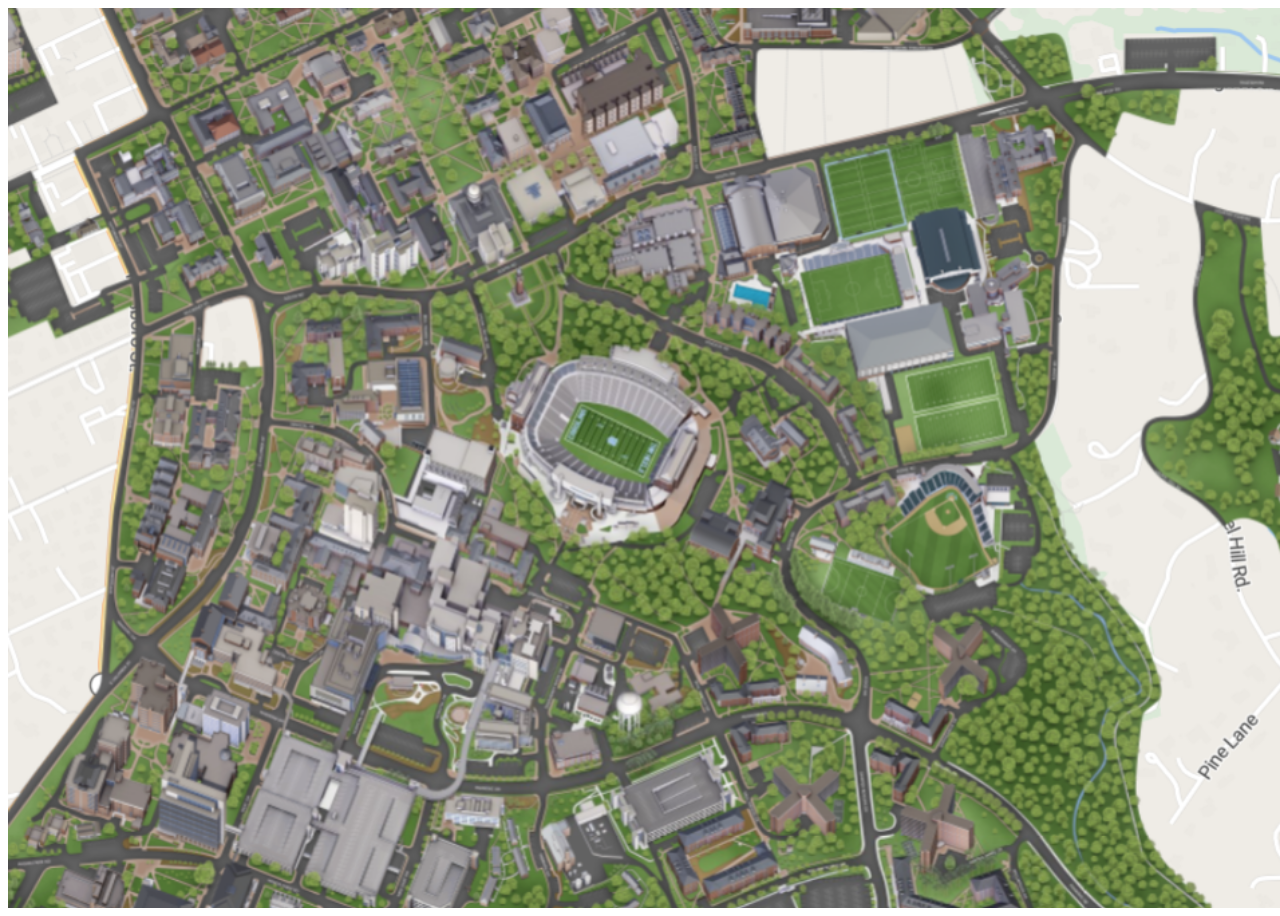
<file: index.html>
<!DOCTYPE html>
<html lang="en">
    <head>
        <meta charset="UTF-8" dir="ltr">
        <meta name="description" content="HackNC 2025 Project">
        <meta name="keywords" content="HTML, CSS, JS">
        <meta name="author" content="Marlette Dakiwas, Erica Ocbu">
        <meta name="viewport" content="width=device-width, initial-scale=1.0">
        <link rel="stylesheet" href="style.css">
        <title>First Gen</title> <!--make title-->
    </head>

    <body>
        <div class="map">
            <img src="Images/uncmap.png" alt="unc campus map">
        </div>
    </body>
</file>
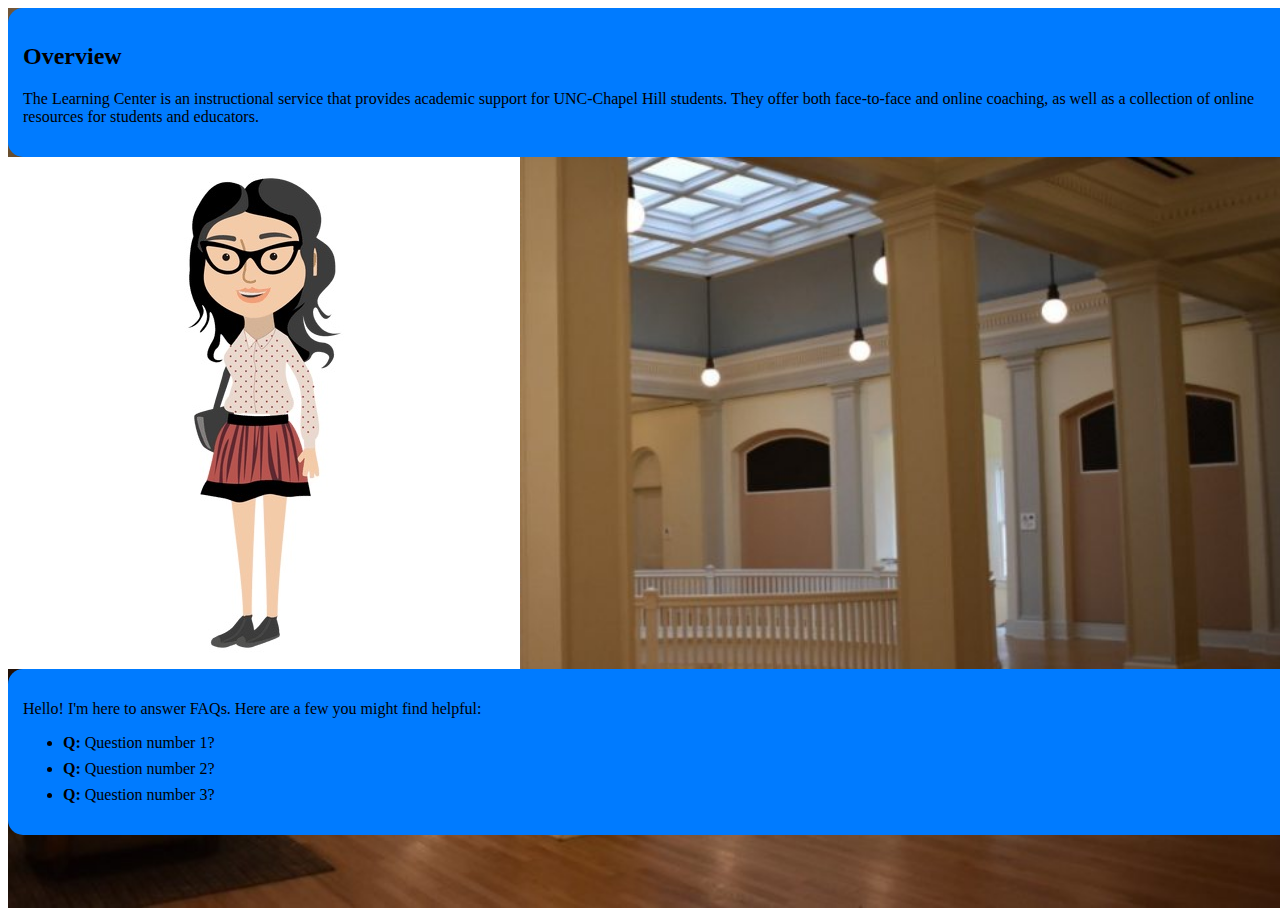
<file: LearningCenter.html>
<!DOCTYPE html>
<html lang="en">
    <head>
        <meta charset="UTF-8" dir="ltr">
        <meta name="description" content="HackNC 2025 Project">
        <meta name="keywords" content="HTML, CSS, JS">
        <meta name="author" content="Marlette Dakiwas, Erica Ocbu">
        <meta name="viewport" content="width=device-width, initial-scale=1.0">
        <link rel="stylesheet" href="style.css">
        <title>First Gen</title>
    </head>

    <body>
        <div class="lobby">
        <div class="npc-container">
            <div class="box-one">
                <h2>Overview</h2>
                <p>The Learning Center is an instructional service that provides academic support for UNC-Chapel Hill students. They offer both face-to-face and online coaching, as well as a collection of online resources for students and educators.</p>
            </div>
            <div class="character">
                <img src="Images/npc.jpeg" alt="NPC Character">
            </div>
            <div class="chat">
                <div class="chat-log" id="chat-log">
                    <p>Hello! I'm here to answer FAQs. Here are a few you might find helpful:</p>
                    <ul>
                        <li class="question" data-answer="Answer number 1"><strong>Q:</strong> Question number 1? <br></li>
                        <li class="question" data-answer="Answer number 2"><strong>Q:</strong> Question number 2? <br></li>
                        <li class="question" data-answer="Answer number 3"><strong>Q:</strong> Question number 3? <br></li>
                    </ul>
                    <div class="response" id="response"></div>
            </div>
            </div>
        </div>
    </div>
    </body>
</file>
<file: style.css>
body {
    width: 100%;
    height: 100%;
}

.map {
    height: 100vh;
    width: 100vw;
    object-fit: cover;
}

.map img {
    width: 100%;
    height: 100%;
    object-fit: cover;
}

.lobby {
    background-image: url("Images/lobby.jpeg");
    background-repeat: no-repeat;
    background-size: cover;
    background-position: center;
    height: 100vh;
    width: 100vw;
}

.box-one {
    background-color: #007BFF;
    border-radius: 15px; /* Rounded corners */
    padding: 15px; /* Padding inside the box */
    width: 100%;
    height: 100%;
}

.character {
    display: flex;
    align-items: center;
}

.chat {
    background-color: #007BFF;
    border-radius: 15px;
    padding: 15px;
    width: 100%;
    height: 100%;
}

.chat .question {
    cursor: pointer; /* Pointer cursor for clickable questions */
    margin: 8px 0; /* Margin between questions */
}

.chat .question:hover {
    text-decoration: underline;
}

.response {
    margin-top: 15px; /* Space above the response */
    font-weight: bold; /* Bold text for response */
    color: #333; /* Dark text color */
}
</file>
